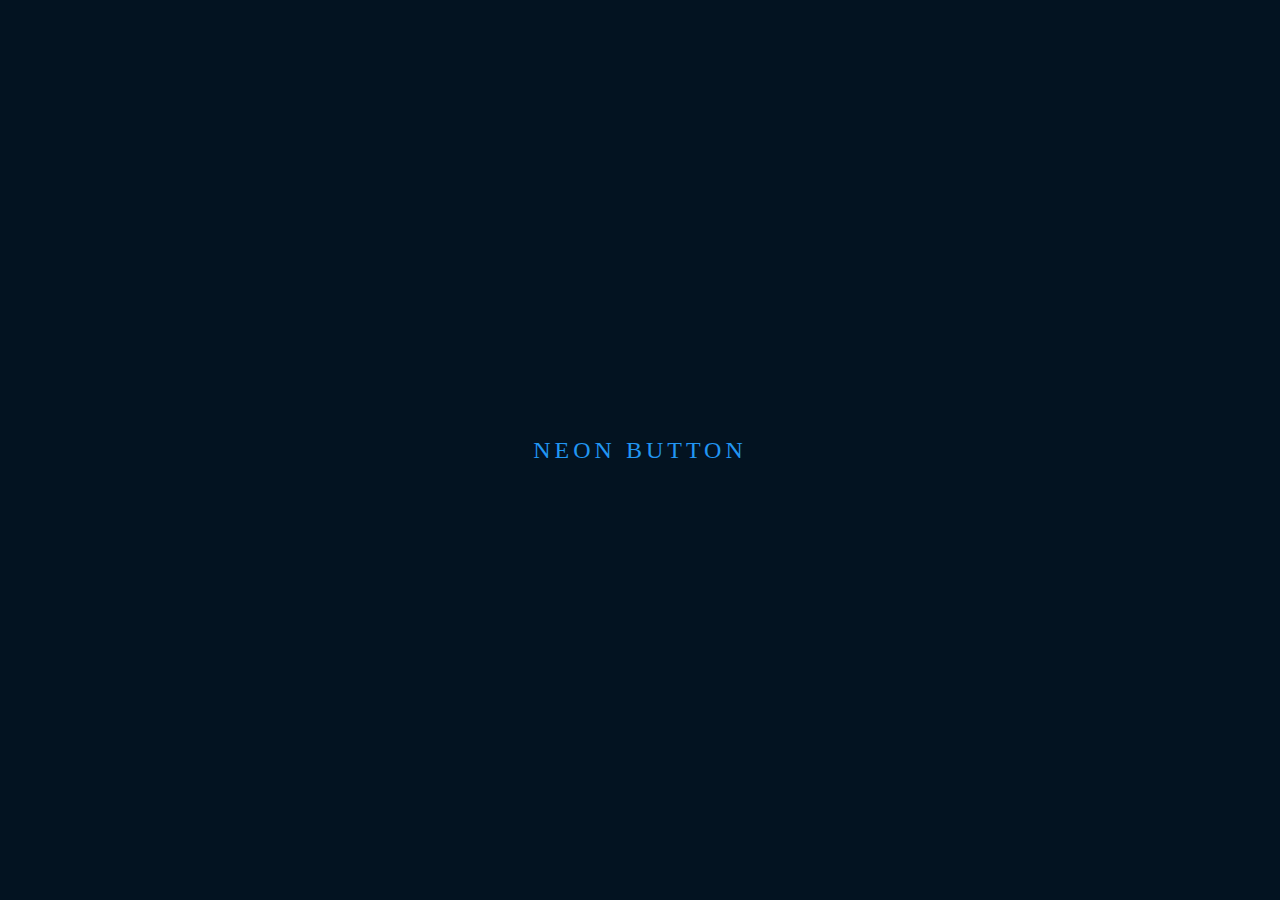
<file: effects2/index.html>
<!DOCTYPE html>
<html>
<head>
	<title>Neon button hover effect</title>
	<link rel="stylesheet" href="style.css">
</head>
<body>
	<a href="#">
	<span></span>
	<span></span>
	<span></span>
	<span></span>
	Neon Button
</a>

</body>
</html>
</file>
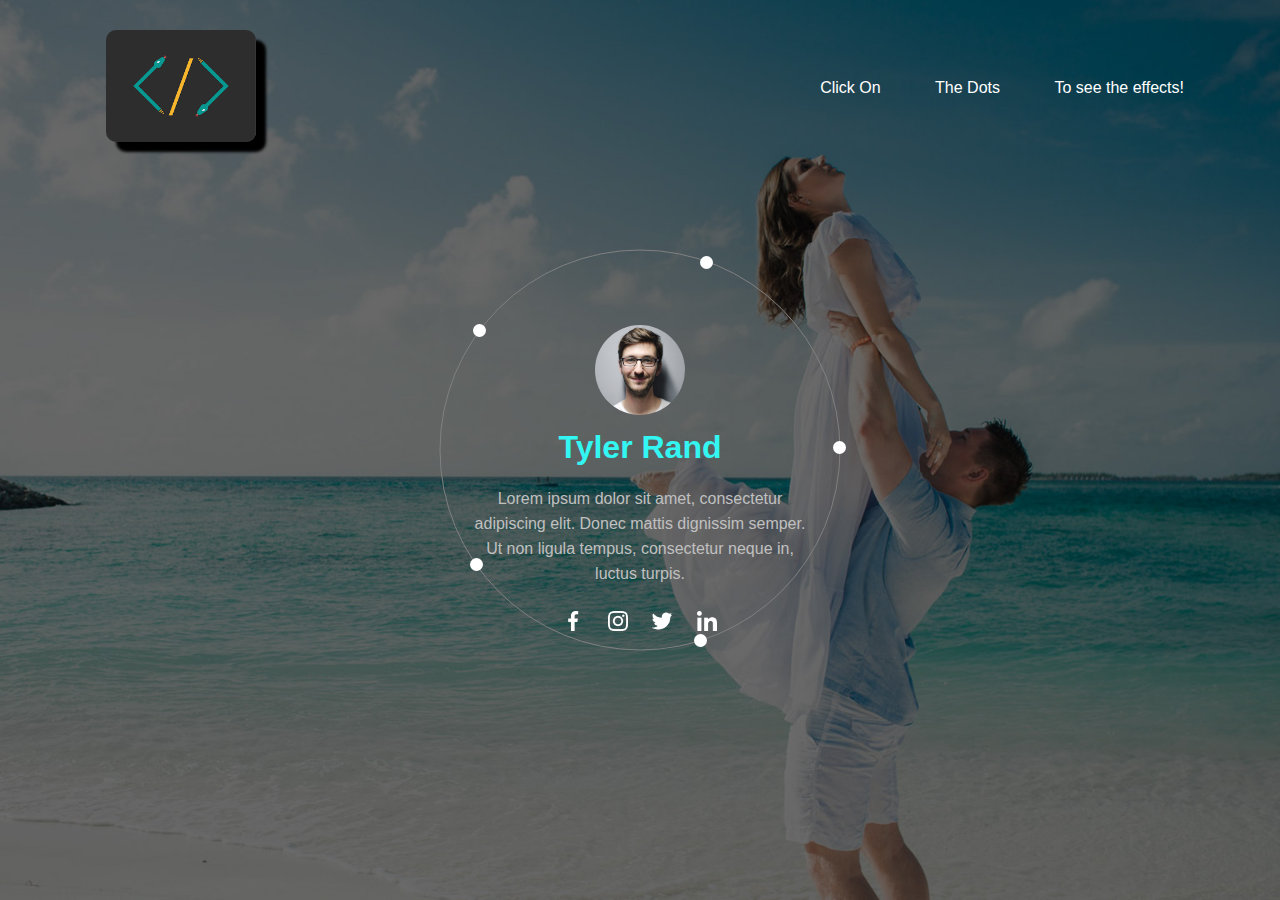
<file: site/index.html>
<!DOCTYPE html>
<html>
<head>
	<title>WEBSITE DESIGN</title>
	<link rel="stylesheet" href="style.css">
</head>
<body>
	<div id ="main">
		<div class="navbar">
			<div class="logo">
				<img src="download1.png" alt="image not found">
			</div>
			<nav>
				<ul>
					<li>Click On</li>
					<li>The Dots</li>
					<li>To see the effects!</li>
					
				</ul>
			</nav>
		</div>
		<div class="circle-box">
			<svg height="402" width="402">
				<circle r="200" cx="201" cy="201" stroke-width="1px" stroke="gray" fill="none"/>
			</svg>
			<svg height="402" width="402">
				<circle r="200" cx="201" cy="201" stroke-width="1px" stroke="white" fill="none" id="svgCircle"/>
			</svg>
			<div>
				<span id="step1"></span>
				<span id="step2"></span>
				<span id="step3"></span>
				<span id="step4"></span>
				<span id="step5"></span>
			</div>
			<div class="user-box" id="userBox">
				<div class="user">
					<img src="person-1.jpg" alt="">
					<h1>Tyler Rand</h1>
					<p>Lorem ipsum dolor sit amet, consectetur adipiscing elit. Donec mattis dignissim semper. Ut non ligula tempus, consectetur neque in, luctus turpis.</p>
					<div class ="social-links">
						<img src="facebook.png">
						<img src="instagram.png">
						<img src="twitter.png">
						<img src="linkedin.png">
					</div>
				</div>
				<div class="user">
					<img src="person-2.jpg" alt="">
					<h1>Electra Murdock</h1>
					<p>Lorem ipsum dolor sit amet, consectetur adipiscing elit. Donec mattis dignissim semper. Ut non ligula tempus, consectetur neque in, luctus turpis.</p>
					<div class ="social-links">
						<img src="facebook.png">
						<img src="instagram.png">
						<img src="twitter.png">
						<img src="linkedin.png">
					</div>
				</div>
				<div class="user">
					<img src="person-3.jpg" alt="">
					<h1>Foggy Nelson</h1>
					<p>Lorem ipsum dolor sit amet, consectetur adipiscing elit. Donec mattis dignissim semper. Ut non ligula tempus, consectetur neque in, luctus turpis.</p>
					<div class ="social-links">
						<img src="facebook.png">
						<img src="instagram.png">
						<img src="twitter.png">
						<img src="linkedin.png">
					</div>
				</div>
				<div class="user">
					<img src="person-4.jpg" alt="">
					<h1>Carl Perry</h1>
					<p>Lorem ipsum dolor sit amet, consectetur adipiscing elit. Donec mattis dignissim semper. Ut non ligula tempus, consectetur neque in, luctus turpis.</p>
					<div class ="social-links">
						<img src="facebook.png">
						<img src="instagram.png">
						<img src="twitter.png">
						<img src="linkedin.png">
					</div>
				</div>
				<div class="user">
					<img src="person-5.jpg" alt="">
					<h1>Karen Page</h1>
					<p>Lorem ipsum dolor sit amet, consectetur adipiscing elit. Donec mattis dignissim semper. Ut non ligula tempus, consectetur neque in, luctus turpis.</p>
					<div class ="social-links">
						<img src="facebook.png">
						<img src="instagram.png">
						<img src="twitter.png">
						<img src="linkedin.png">
					</div>
				</div>
			</div>

	<script>
		
		var svgCircle = document.getElementById("svgCircle");
		var step1 = document.getElementById("step1");
		var step2 = document.getElementById("step2");
		var step3 = document.getElementById("step3");
		var step4 = document.getElementById("step4");
		var step5 = document.getElementById("step5");
		var main = document.getElementById("main");
		var userBox = document.getElementById("userBox");

		main.style.backgroundImage = "url(img-1.jpg)";

	step1.addEventListener('click',()=>{
		svgCircle.style.strokeDashoffset = "1004";
		main.style.backgroundImage = "url(img-2.jpg)";
		userBox.style.top = "-350px";

	});	
	step2.addEventListener('click',()=>{
		svgCircle.style.strokeDashoffset = "753";
		main.style.backgroundImage = "url(img-3.jpg)";
		userBox.style.top = "-800px";
	});	
	step3.addEventListener('click',()=>{
		svgCircle.style.strokeDashoffset = "502";
		main.style.backgroundImage = "url(img-4.jpg)";
		userBox.style.top = "-1250px";
	});	
	step4.addEventListener('click',()=>{
		svgCircle.style.strokeDashoffset = "251";
		main.style.backgroundImage = "url(img-5.jpg)";
		userBox.style.top = "-1700px";
	});	
	step5.addEventListener('click',()=>{
		svgCircle.style.strokeDashoffset = "0";
		main.style.backgroundImage = "url(img-1.jpg)";
		userBox.style.top = "100px";
	});	

	</script>
</body>
</html>
</file>
<file: effects2/style.css>
body{
	margin: 0;
	padding: 0;
	display: flex;
	justify-content: center;
	align-items: center;
	min-height: 100vh;
	background: #031321;
	font-family: consolas;

}
a{
	position: relative;
	display: inline-block;
	padding: 15px 30px;
	color: #2196f3;
	text-transform: uppercase;
	letter-spacing: 4px;
	text-decoration: none;
	font-size: 24px;
	overflow: hidden;
	transition: 1s;
}

a:hover{
	color: #255784;
	background: #2196f3;
	box-shadow: 0 0 10px #2196f3,0 0 40px #2196f3,0 0 80px #2196f3;
	transition-delay: 1s;
}


a span{
	position: absolute;
	display: block;
}
a span:nth-child(1)
{
	top: 0;
	left: -100%;
	width: 100%;
	height: 2px;
	background: linear-gradient(90deg,transparent,#2196f3)
}
a:hover span:nth-child(1)
{
	left: 100%;
	transition: 1s;
}
a span:nth-child(3)
{
	bottom: 0;
	left: 100%;
	width: 100%;
	height: 2px;
	background: linear-gradient(270deg,transparent,#2196f3)
}
a:hover span:nth-child(3)
{
	left: -100%;
	transition: 1s;
	transition-delay: 0.5s;
}
a span:nth-child(2)
{
	top: -100%;
	right: 0;
	width: 2px;
	height: 100%;
	background: linear-gradient(180deg,transparent,#2196f3)
}
a:hover span:nth-child(2)
{
	top: 100%;
	transition: 1s;
	transition-delay: 0.25s;
}
a span:nth-child(4)
{
	top: 100%;
	left:  0;
	width: 2px;
	height: 100%;
	background: linear-gradient(360deg,transparent,#2196f3)
}
a:hover span:nth-child(4)
{
	top: -100%;
	transition: 1s;
	transition-delay: 0.75s;
}
</file>
<file: site/style.css>
*{
	margin: 0;
	padding: 0;
	font-family: sans-serif;
}
#main{
	width: 100%;
	height: 100vh;
	position: relative;
	transition: 3s;
	background-position: center;
	background-size: cover;

}
.navbar{
	margin: auto;
	width: 85%;
	display: flex;
	align-items: center;
	padding-top: 20px;

}
.logo{
	flex-basis: 20%;
}
.logo img{
	width: 150px;
	cursor: pointer;
	border-radius:10px;
	box-shadow: 10px 10px 3px;
	margin: 10px;
	
}
nav{
	flex: 1;
	text-align: right;	
}
nav ul li{
	list-style: none;
	color: #fff;
	display: inline-block;
	margin-left: 50px;
	cursor: pointer;
}
.circle-box{
	position: absolute;
	height: 450px;
	width: 450px;
	top: 50%;
	left: 50%;
	transform: translate(-50%,-50%);
	overflow: hidden;
	
}
svg{
	position: absolute;
	top: 50%;
	left: 50%;
	transform: translate(-50%,-50%);

}
#svgCircle{
	stroke-dasharray: 1256;
	stroke-dashoffset: 1256;
	transition: 1.3s;

}
span{
	position: absolute;
	height: 13px;
	width: 13px;
	background: #fff;
	border-radius: 50%;
	display: block;
	cursor: pointer;
	z-index: 10;

}
#step1{
	right: 158px;
    bottom: 28px;

}

#step2{
	left: 55px;
    bottom: 104px;
	}

#step3{
	left: 58px;
    top: 99px;

}
#step4{
	right: 152px;
    top: 31px;
    }

 #step5{
  	right: 19px;
    top: 216px
  }

 .user-box{
 	width: 350px;
 	position: absolute;
 	top: 100px;
 	left: 50%;
 	transform: translateX(-50%);
 	text-align:center;
 	color: #33f6f2;
 	transition: 1.5s;


 }
 .user img{
 	width: 90px;
 	margin-bottom: 10px;
 	border-radius: 50%;

 }
 .social-links img{
 	width: 20px;
 	border-radius: 1px;
 	padding: 5px 10px;
 	cursor: pointer;

 }
 .user-box p{
 	margin: 20px 0;
 	color: #c0c0c0;
 	line-height: 25px;

 }
 .user{
 	height: 450px;
 }
</file>
